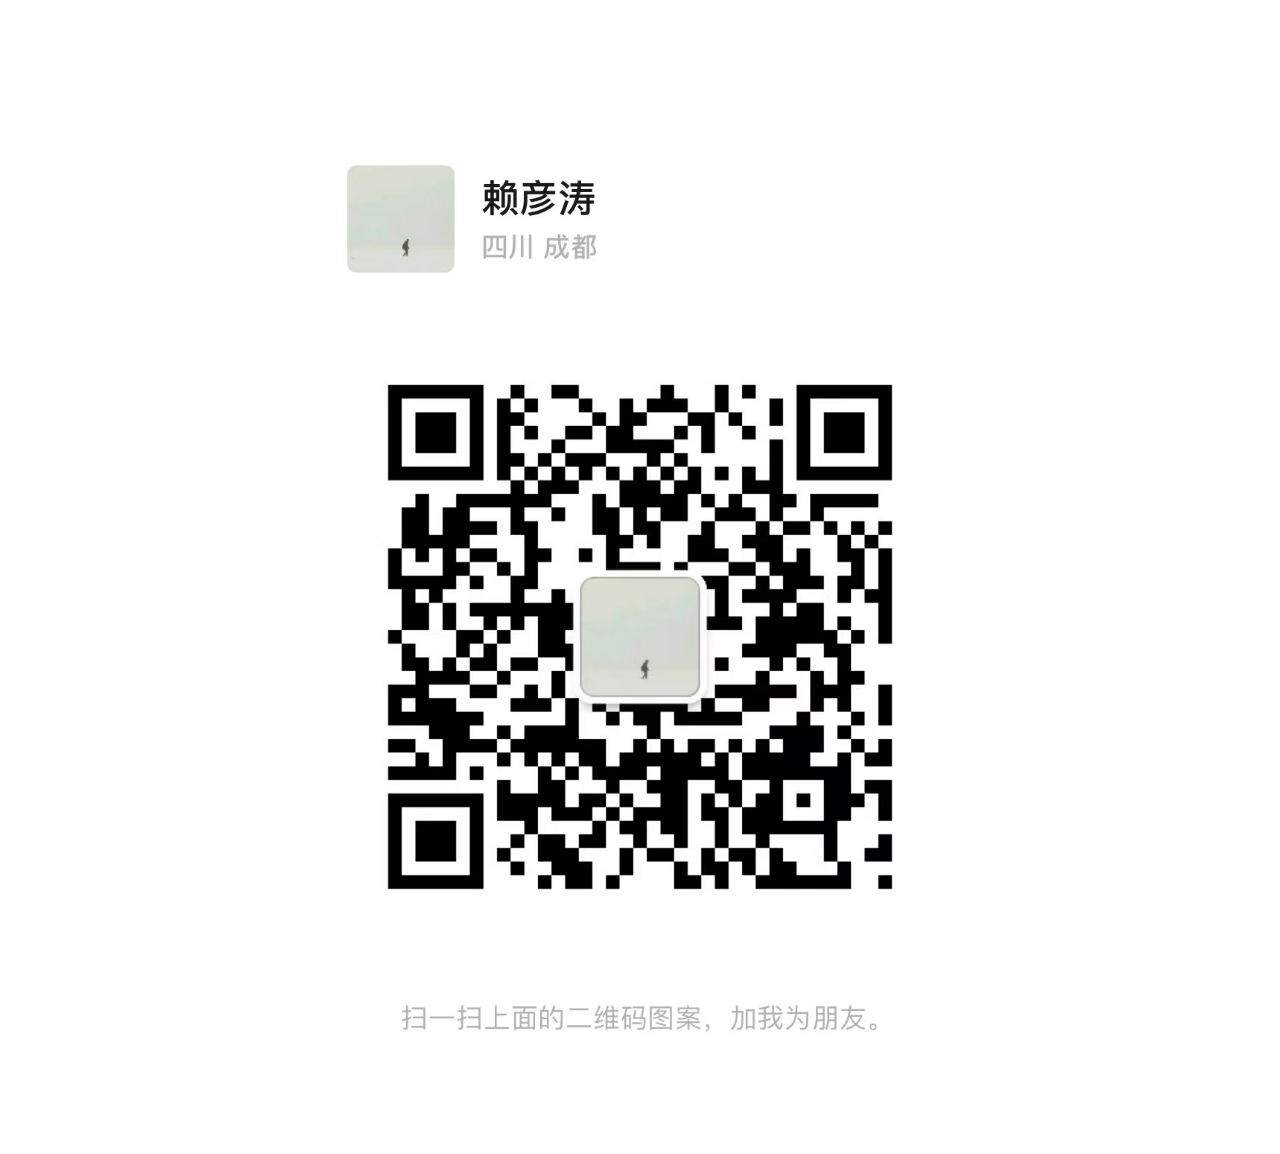
<file: resources/wechat.html>
<!DOCTYPE html>
<html lang="en">
<head>
    <meta charset="UTF-8">
    <meta name="viewport" content="width=device-width, initial-scale=1.0">
    <title>WeChat Code</title>
    <style>
        body {
            text-align: center;
            padding-top: 50px;
        }
        img {
            width: 800px;
            height: 1084px;
        }
    </style>
</head>
<body>
    <!-- <h1>Scan the WeChat QR Code</h1> -->
    <img src="wechat.jpg" alt="WeChat QR Code">
</body>
</html>
</file>
